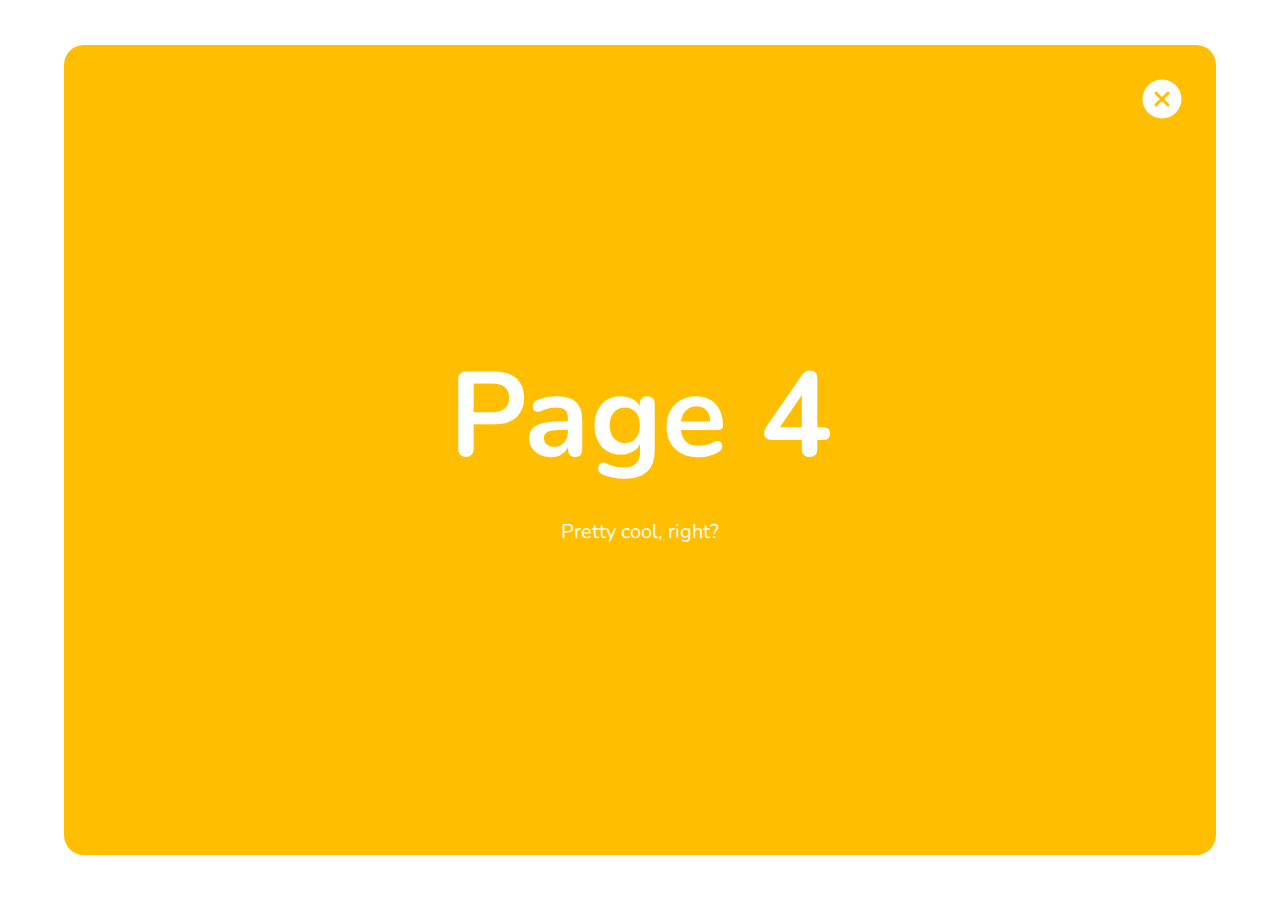
<file: four/index.html>
<!DOCTYPE html>
<html lang="en">

<head>
    <meta charset="UTF-8">
    <meta name="viewport" content="width=device-width, initial-scale=1.0">
    <meta name="view-transition" content="same-origin" />

    <title>Four</title>
    <link rel="preconnect" href="https://fonts.googleapis.com">
    <link rel="preconnect" href="https://fonts.gstatic.com" crossorigin>
    <link href="https://fonts.googleapis.com/css2?family=Nunito:wght@400;900&display=swap" rel="stylesheet">
    <link rel="stylesheet" href="../style.css">
</head>

<body>
    <div class="page page--four" style="view-transition-name: page-four">
        <div class="page__body">
            <h1 style="view-transition-name: label-four">
                Page 4
            </h1>
            <p>
                Pretty cool, right?
            </p>
        </div>
        <a class="page__back" href="../">
            <span class="sr-only">Back</span>
            <svg class="page__close" xmlns="http://www.w3.org/2000/svg" width="48" height="48" viewBox="0 0 256 256">
                <rect width="256" height="256" fill="none" />
                <path fill="currentColor" d="M128,24A104,104,0,1,0,232,128,104.11,104.11,0,0,0,128,24Zm37.66,130.34a8,8,0,0,1-11.32,11.32L128,139.31l-26.34,26.35a8,8,0,0,1-11.32-11.32L116.69,128,90.34,101.66a8,8,0,0,1,11.32-11.32L128,116.69l26.34-26.35a8,8,0,0,1,11.32,11.32L139.31,128Z" />
            </svg>
        </a>
    </div>
</body>

</html>
</file>
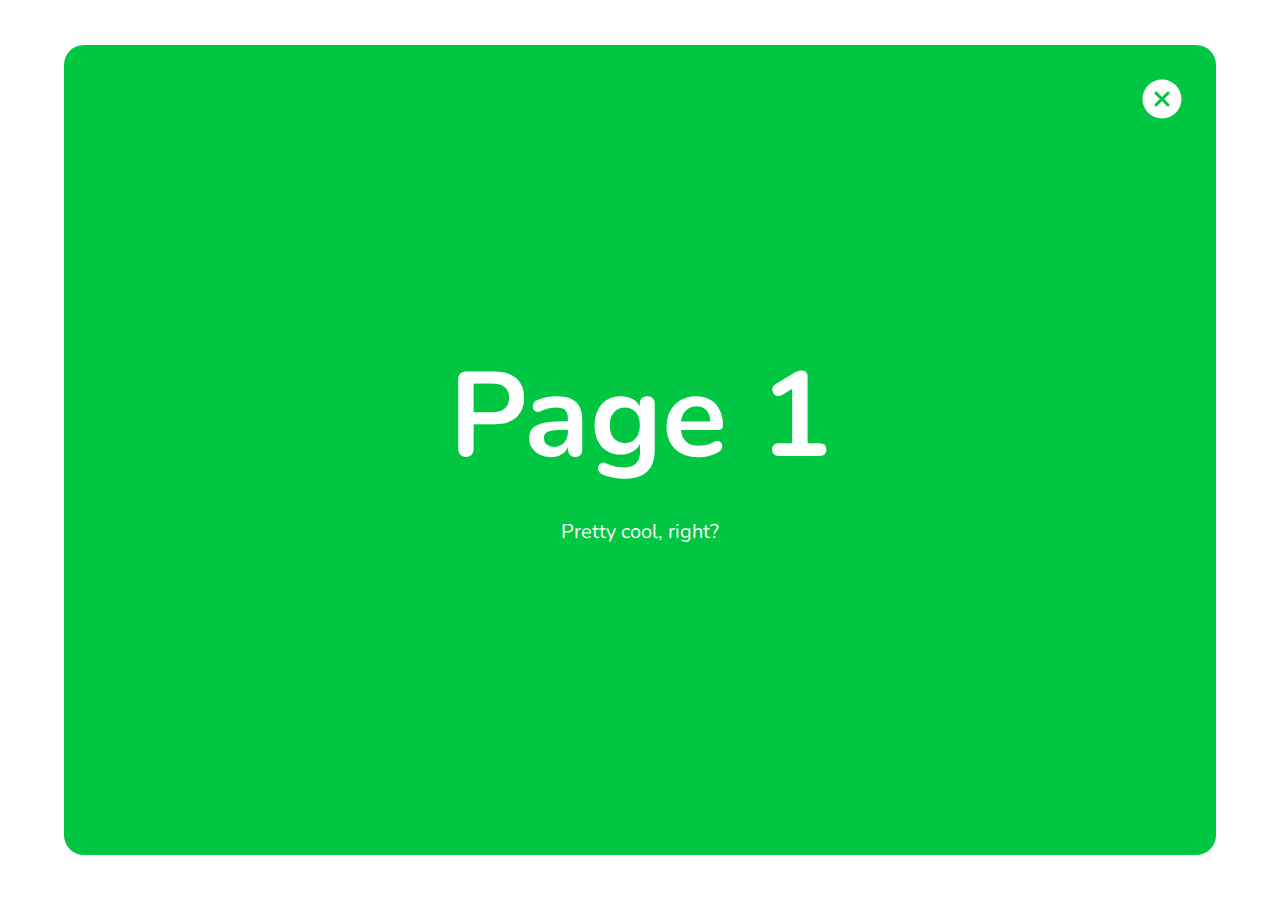
<file: one/index.html>
<!DOCTYPE html>
<html lang="en">

<head>
    <meta charset="UTF-8">
    <meta name="viewport" content="width=device-width, initial-scale=1.0">
    <meta name="view-transition" content="same-origin" />

    <title>One</title>
    <link rel="preconnect" href="https://fonts.googleapis.com">
    <link rel="preconnect" href="https://fonts.gstatic.com" crossorigin>
    <link href="https://fonts.googleapis.com/css2?family=Nunito:wght@400;900&display=swap" rel="stylesheet">
    <link rel="stylesheet" href="../style.css">
</head>

<body>
    <div class="page page--one" style="view-transition-name: page-one">
        <div class="page__body">
            <h1 style="view-transition-name: label-one">
                Page 1
            </h1>
            <p>
                Pretty cool, right?
            </p>
        </div>
        <a class="page__back" href="../">
            <span class="sr-only">Back</span>
            <svg class="page__close" xmlns="http://www.w3.org/2000/svg" width="48" height="48" viewBox="0 0 256 256">
                <rect width="256" height="256" fill="none" />
                <path fill="currentColor" d="M128,24A104,104,0,1,0,232,128,104.11,104.11,0,0,0,128,24Zm37.66,130.34a8,8,0,0,1-11.32,11.32L128,139.31l-26.34,26.35a8,8,0,0,1-11.32-11.32L116.69,128,90.34,101.66a8,8,0,0,1,11.32-11.32L128,116.69l26.34-26.35a8,8,0,0,1,11.32,11.32L139.31,128Z" />
            </svg>
        </a>
    </div>
</body>

</html>
</file>
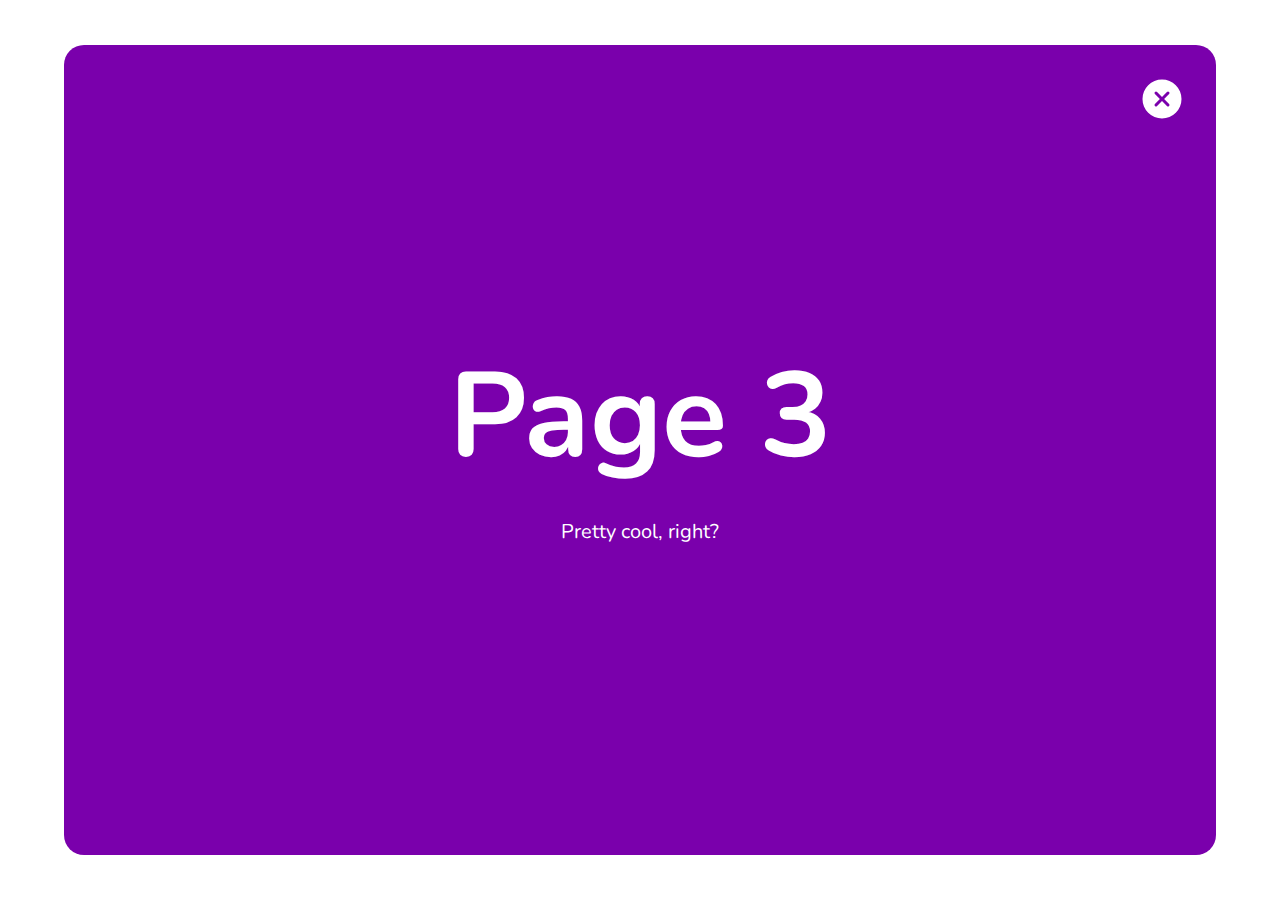
<file: three/index.html>
<!DOCTYPE html>
<html lang="en">

<head>
    <meta charset="UTF-8">
    <meta name="viewport" content="width=device-width, initial-scale=1.0">
    <meta name="view-transition" content="same-origin" />
    <meta name="view-transition" content="same-origin" />

    <title>Three</title>
    <link rel="preconnect" href="https://fonts.googleapis.com">
    <link rel="preconnect" href="https://fonts.gstatic.com" crossorigin>
    <link href="https://fonts.googleapis.com/css2?family=Nunito:wght@400;900&display=swap" rel="stylesheet">
    <link rel="stylesheet" href="../style.css">
</head>

<body>
    <div class="page page--three" style="view-transition-name: page-three">
        <div class="page__body">
            <h1 style="view-transition-name: label-tree">
                Page 3
            </h1>
            <p>
                Pretty cool, right?
            </p>
        </div>
        <a class="page__back" href="../">
            <span class="sr-only">Back</span>
            <svg class="page__close" xmlns="http://www.w3.org/2000/svg" width="48" height="48" viewBox="0 0 256 256">
                <rect width="256" height="256" fill="none" />
                <path fill="currentColor" d="M128,24A104,104,0,1,0,232,128,104.11,104.11,0,0,0,128,24Zm37.66,130.34a8,8,0,0,1-11.32,11.32L128,139.31l-26.34,26.35a8,8,0,0,1-11.32-11.32L116.69,128,90.34,101.66a8,8,0,0,1,11.32-11.32L128,116.69l26.34-26.35a8,8,0,0,1,11.32,11.32L139.31,128Z" />
            </svg>
        </a>
    </div>
</body>

</html>
</file>
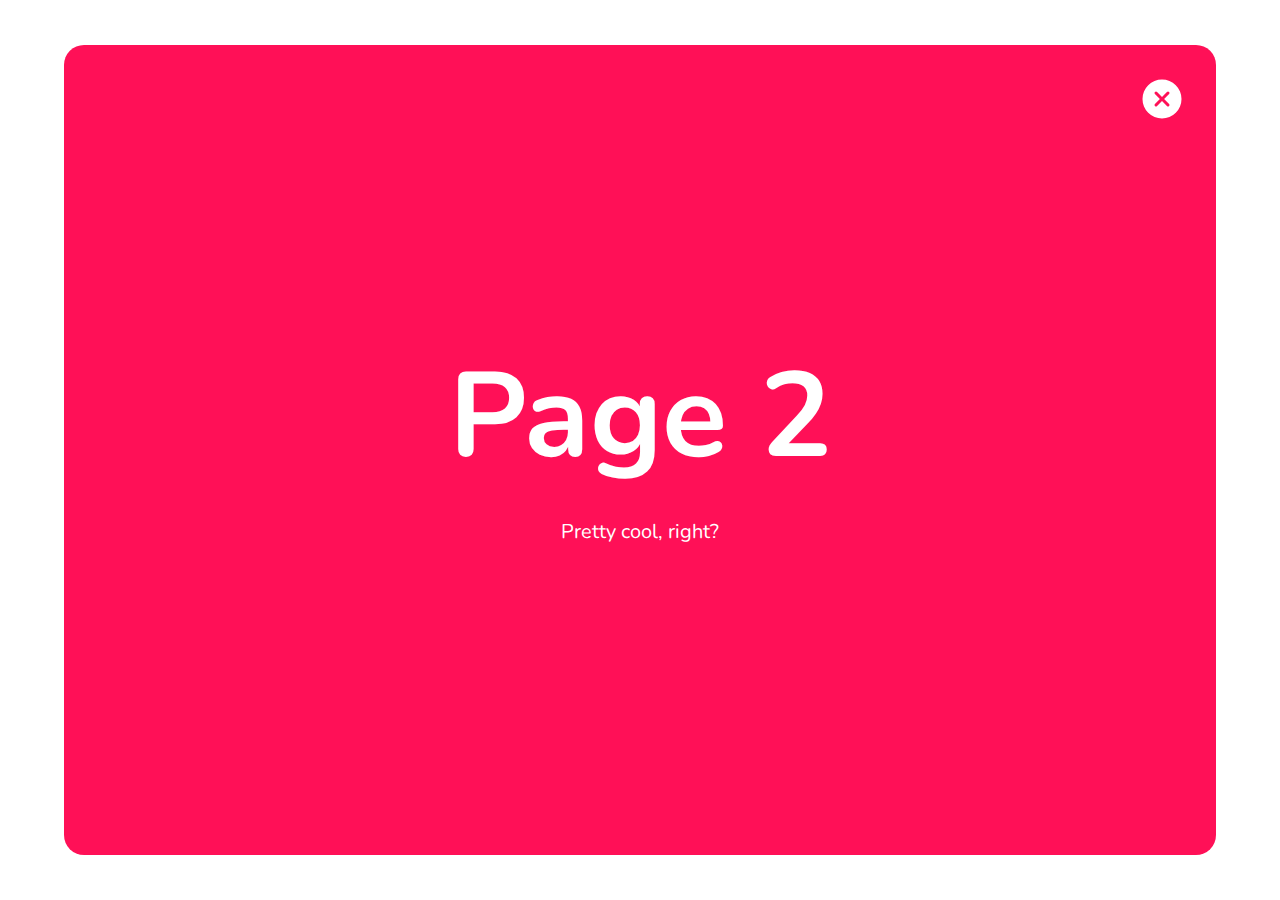
<file: two/index.html>
<!DOCTYPE html>
<html lang="en">

<head>
    <meta charset="UTF-8">
    <meta name="viewport" content="width=device-width, initial-scale=1.0">
    <meta name="view-transition" content="same-origin" />

    <title>Two</title>
    <link rel="preconnect" href="https://fonts.googleapis.com">
    <link rel="preconnect" href="https://fonts.gstatic.com" crossorigin>
    <link href="https://fonts.googleapis.com/css2?family=Nunito:wght@400;900&display=swap" rel="stylesheet">
    <link rel="stylesheet" href="../style.css">
</head>

<body>
    <div class="page page--two" style="view-transition-name: page-two">
        <div class="page__body">
            <h1 style="view-transition-name: label-two">
                Page 2
            </h1>
            <p>
                Pretty cool, right?
            </p>
        </div>
        <a class="page__back" href="../">
            <span class="sr-only">Back</span>
            <svg class="page__close" xmlns="http://www.w3.org/2000/svg" width="48" height="48" viewBox="0 0 256 256">
                <rect width="256" height="256" fill="none" />
                <path fill="currentColor" d="M128,24A104,104,0,1,0,232,128,104.11,104.11,0,0,0,128,24Zm37.66,130.34a8,8,0,0,1-11.32,11.32L128,139.31l-26.34,26.35a8,8,0,0,1-11.32-11.32L116.69,128,90.34,101.66a8,8,0,0,1,11.32-11.32L128,116.69l26.34-26.35a8,8,0,0,1,11.32,11.32L139.31,128Z" />
            </svg>
        </a>
    </div>
</body>

</html>
</file>
<file: style.css>
:root {
    --color-purple: oklch(0.44 0.23 311.11);
    --color-pink: oklch(0.66 0.26 16.42);
    --color-yellow: oklch(0.84 0.2 86.18);
    --color-ocean: oklch(0.7 0.25 151.84);
}

@keyframes fade-in {
    from{
        opacity: 0;
    }    
}
@keyframes fade-out {
    to{
        opacity: 0;
    }    
}
@keyframes slide-from-bottom {
    from{
        transform: translateY(30px);
    }
}
@keyframes slide-to-bottom {
    to{
        tranform: translateY(30px);
    }
}

/* ::view-transition-old(root){
    animation: 
        90ms ease-in both fade-out,
        300ms ease both slide-to-bottom;
}
::view-transition-new(root){
    animation: 
        210ms ease-out 90ms both fade-in,
        300ms ease both slide-from-bottom;
} */

/* reset */

* {
    box-sizing: border-box;
}

/* global page styles */

html {
    font-size: 125%;
    font-family: "Nunito", sans-serif;
    /* smooth font rendering */
    -webkit-font-smoothing: antialiased;
    -moz-osx-font-smoothing: grayscale;
}

body {
    margin: 0;
    display: grid;
    place-items: center;
    min-height: 100vh;
}

svg,
img {
    display: block;
    max-width: 100%;
    height: auto;
}

h1 {
    font-size: 6rem;
    margin: 0;
}

/* objects */

.list-reset {
    list-style: none;
    padding: 0;
    margin: 0;
}

.sr-only {
	border: 0 !important;
	clip: rect(1px, 1px, 1px, 1px) !important; /* 1 */
	-webkit-clip-path: inset(50%) !important;
		clip-path: inset(50%) !important;  /* 2 */
	height: 1px !important;
	margin: -1px !important;
	overflow: hidden !important;
	padding: 0 !important;
	position: absolute !important;
	width: 1px !important;
	white-space: nowrap !important;            /* 3 */
}

/* components */

.nav__list {
    --gap: 1.5rem;
    display: grid;
    gap: var(--gap);
    grid-template-columns: repeat(2, 20vw);
    grid-template-rows: repeat(2, 20vh);
}

.nav__item {
    display: grid;
}

.nav__link {
    text-decoration: none;
    font-weight: bold;
    color: white;
    border-radius: .25rem;
    display: grid;
    place-items: center;
}

.nav__link--one{
    background-color: var(--color-ocean);
}
.nav__link--two{
    background-color: var(--color-pink);
}
.nav__link--three{
    background-color: var(--color-purple);
}
.nav__link--four{
    background-color: var(--color-yellow);
}
/* give the links a different background color */

.page {
    width: calc(100vw - 10vw);
    height: calc(100vh - 10vh);
    color: white;
    display: grid;
    place-items: center;
    padding: 1.5rem;
    border-radius: 1rem;
}

/* give the pages a different background color */

.page--one {
    background-color: var(--color-ocean);
}

.page--two {
    background-color: var(--color-pink);
}

.page--three {
    background-color: var(--color-purple);
}

.page--four {
    background-color: var(--color-yellow);
}

.page__back {
    align-self: start;
    justify-self: end;
    color: inherit;
}

.page__body{
    text-align: center;
}

.page__body,
.page__back {
    grid-row: 1;
    grid-column: 1;
}
</file>
